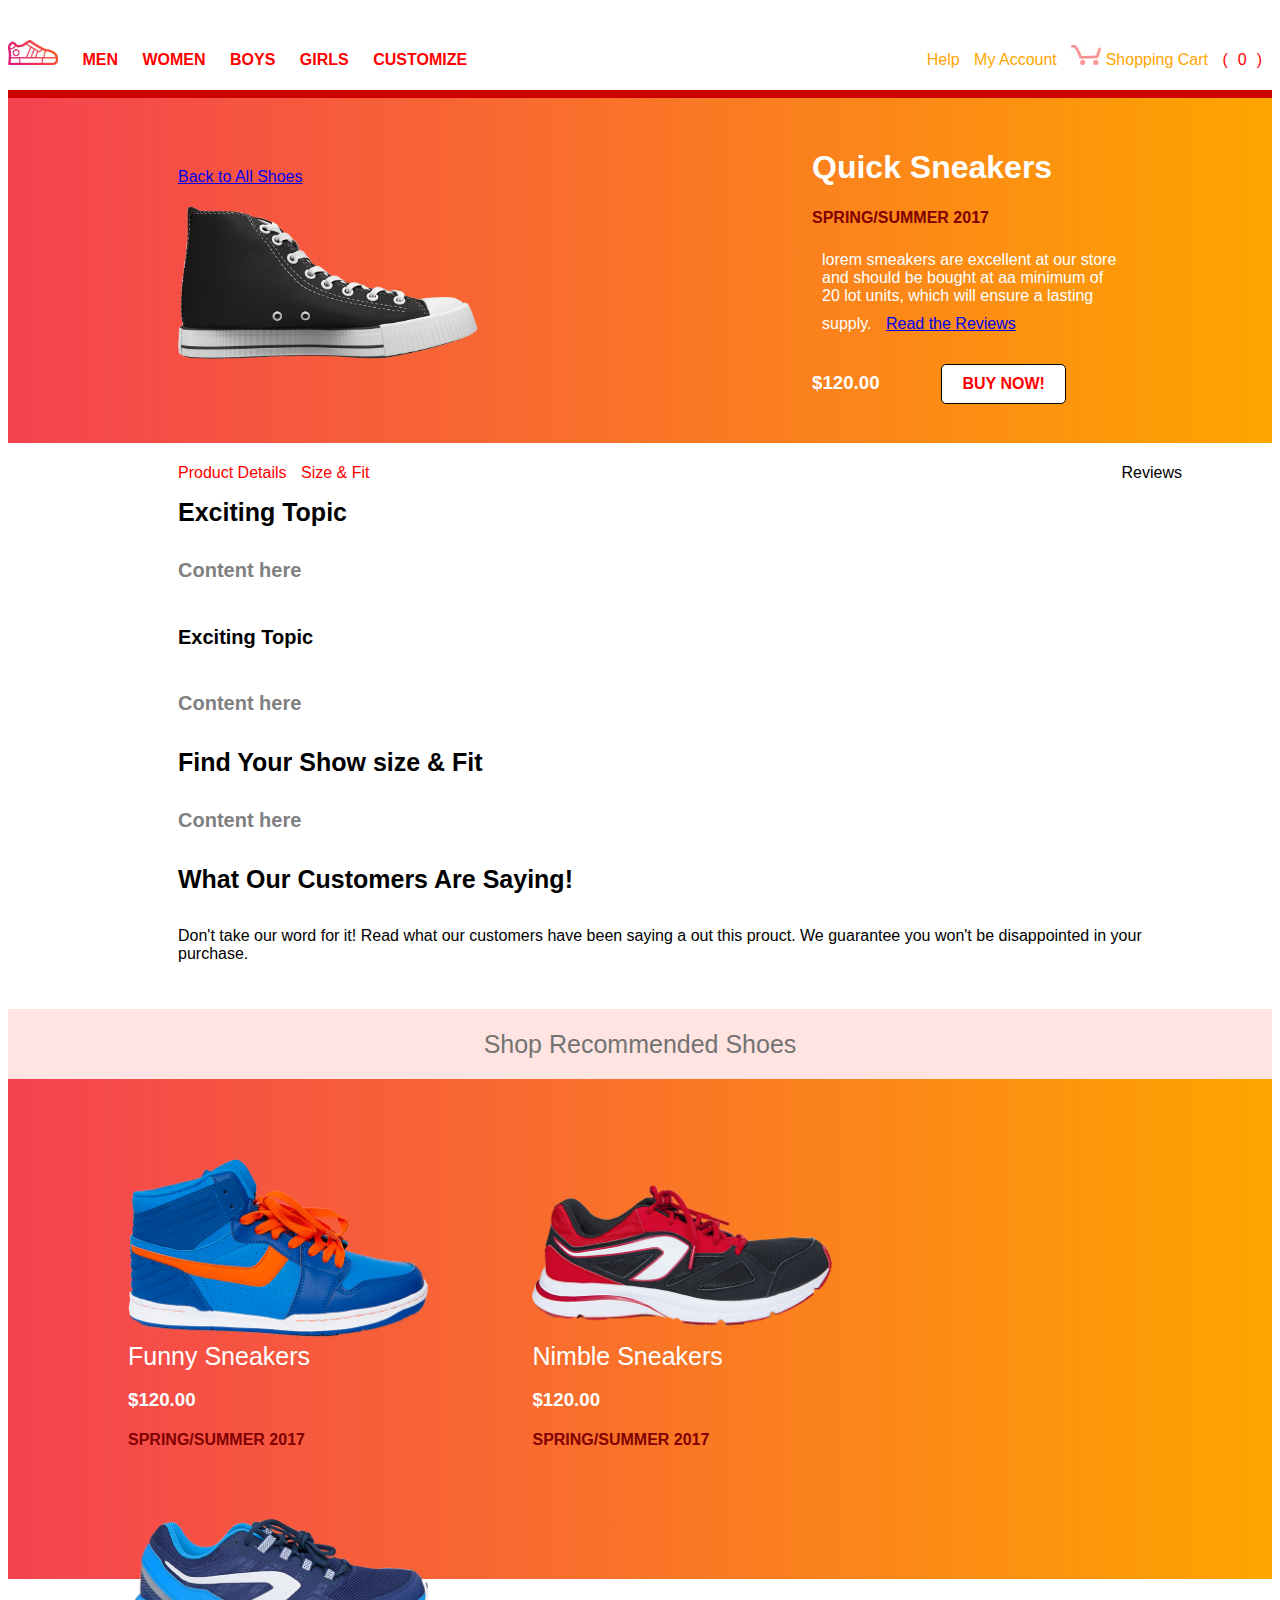
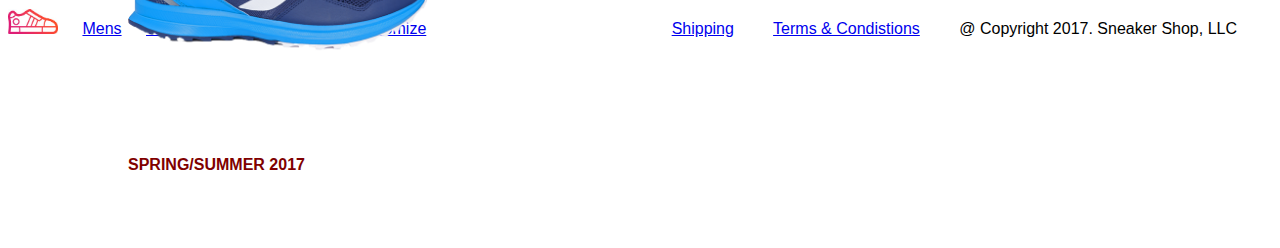
<file: Final-Project.html>
<!DOCTYPE html>
<html>

  <head>
    <meta charset="utf-8">
    <title>Final Project</title>
    <link rel="stylesheet" href="Final-Project.css"/>
    <!-- <link href="https://fonts.googlkjlkjeapis.com/css?family=Raleway" rel="stylesheet"> -->
    <link href="https://file.myfontastic.com/qgJ2FYQkhHovrFw27KogoB/icons.css" rel="stylesheet">
    <script src="https://ajax.googleapis.com/ajax/libs/jquery/3.1.1/jquery.min.js"></script>
  </head>

  <body>

<!-- HEADER     -->
    <header>
      <nav class="header">
        <div class="header-left">
          <span><img src="Images/logo.jpg" class="logo"></span>
          <span class="headerlinks"><a href="#">MEN</a></span>
          <span class="headerlinks"><a href="#">WOMEN</a></span>
          <span class="headerlinks"><a href="#">BOYS</a></span>
          <span class="headerlinks"><a href="#">GIRLS</a></span>
          <span class="headerlinks"><a href="#">CUSTOMIZE</a></span>
        </div>

        <div class="header-right">
          <span class="rheaderlinks"><a href="#">Help</a></span>
          <span class="rheaderlinks"><a href="#">My Account</a></span>
          <span class="rheaderlinks"><a href="#"><img src="Images/cart.jpg">   Shopping Cart</a></span>
          <span class="parenCount">(</span><span class="count">0</span><span>)</span>
        </div>
      </nav>
    </header>

<!-- SECTION 1 -->
    <section class="section-1">

      <div class="Box1-Content">

        <div class="left-content">
            <a class="back" href="#">Back to All Shoes</a>
          <div>
            <img src="Images/shoe1.png" class="shoe-1" alt=Image of Converse sneaker title=""/>
          </div>
        </div>

        <div class="right-content">
            <h1>Quick Sneakers</h1>
            <h2>SPRING/SUMMER 2017</h2>
            <div class="lorem">
              lorem smeakers are excellent at our store and should
              be bought at aa minimum of 20 lot units, which will ensure a lasting
              supply. <a class="read" href="#">Read the Reviews</a>
            </div>

<!--put the 120 and buy button in a separate divs and
in css write - display: inline; -->
            <div>
              <div class="price"><h3>$120.00</h3></div>
              <div class="buy-button">BUY NOW!</div>
            </div>
        </div>

    </section>


<!-- SECTION 2 -->
    <section class="section-2">

      <nav class="Product-Reviews">
        <div class="Prod">
          <span class="lefttext"><a class="prodDetails" href="#">Product Details</a></span>
          <span class="lefttext"><a class="sizeFit" href="#">Size & Fit</a></span>
        </div>

        <div class="Stars">
          <span>Reviews</span>
          <span class="icon-star"></span>
          <span class="icon-star"></span>
          <span class="icon-star"></span>
          <span class="icon-star"></span>
          <span class="icon-star-o"></span>
        </div>
      </nav>

    <div class="changingText">
      <h4>Exciting Topic</h4>
      <h5>Content here</h5>
      <h6>Exciting Topic</h6>
      <h5>Content here</h5>
      <h4>Find Your Show size & Fit</h4>
      <h5>Content here</h5>
      <h4>What Our Customers Are Saying!</h4>
      <p>
        Don't take our word for it! Read what our customers have been
        saying a out this prouct.  We guarantee you won't be disappointed
        in your purchase.
      </p>
    </div>

    </section>

<!-- SECTION 3 ------------------->
  <section class="Bar">
    Shop Recommended Shoes
  </section>

    <section class="section-3">

      <div class="Box3-Content">

        <div class="Box3-left">
            <div>
            <img src="Images/shoe2.png" class="shoe-1" alt=Image of Funny Sneakers=""/>
            </div>
            <span><h7>Funny Sneakers</h7></span>
            <span><h3>$120.00</h3></span>
            <h2>SPRING/SUMMER 2017</h2>
          </div>

          <div class="Box3-middle">
            <div>
            <img src="Images/shoe3.png" class="shoe-1" alt=Image of Nimble Sneakers=""/>
            </div>
            <h7>Nimble Sneakers</h7>
            <h3>$120.00</h3>
            <h2>SPRING/SUMMER 2017</h2>
          </div>

          <div class="Box3-right">
            <div>
            <img src="Images/shoe4.png" class="shoe-1" alt=Image of Funny Sneakers=""/>
            </div>
            <h7>Cute Sneakers</h7>
            <h3>$120.00</h3>
            <h2>SPRING/SUMMER 2017</h2>
          </div>

        </div>
    </section>
    <script src="Final-Project.js"></script>
  </body>

  <!-- FOOTER -->
  <footer>

    <div class="footer-left">
      <span><img src="Images/logo.jpg" class="logo"></span>
      <span><a href="#">Mens</a></span>
      <span><a href="#">Womens</a></span>
      <span><a href="#">Boys</a></span>
      <span><a href="#">Girls</a></span>
      <span><a href="#">Customize</a></span>
    </div>

    <div class="footer-right">
      <span><a href="#">Shipping</a></span>
      <span><a href="#">Terms & Condistions</a></span>
      <span>@ Copyright 2017. Sneaker Shop, LLC</span>
    </div>

  </footer>
</html>
</file>
<file: Final-Project.css>
body{
  font-family: 'Raleway',sans-serif;
}

/*HEADER-----------------------*/
.header {
  line-height: 60px;
  height: 60;
  display: block;
}
.header {
  margin-top: 10px;
  margin-bottom: 30px;
}

.logo {
  width: 50px;
}

.header-left {
  color: red;
  float:left;
}
.header-left span {
  padding-right: 20px;
}
.header-right {
  float: right;
  font-size: 8;
}

.header-right span {
  padding-right: 10px;
  color: red;
}

/*LINK BEHAVIOR*/


.headerlinks a {
  color: red;
  text-decoration: none;
  font-weight: bold;
}

.headerlinks a:hover {
    color: darkred;
    text-decoration: underline;
    font-weight: bolder;
}

.rheaderlinks {
  color: orange;
}

.rheaderlinks a {
  color: orange;
  text-decoration: none;
}

.rheaderlinks a:hover {
    color: green;
    text-decoration: underline;
}

.parenCount {
  padding-right: 2px;
  color: orange;
}



/*SECTION-1  -----------------------------*/
.section-1 {
  background-image: linear-gradient(to right, #f44250, orange);
  color: white;
  border-top: 8px solid #cc0000;
  margin-top: 200px;
  margin-bottom: 20px;
  padding-right: 50px;
  display: block;
  overflow: auto;
  clear: both;
}

.left-content {
  margin-top: 40px;
}

.right-content {
  float: right;
  margin-bottom: 30px;
}

.left-content, .right-content {
  display: inline-block;
  /*border: 1px solid black;*/
}
.back a {
  color: white;
  font-weight: bold;
}

.shoe-1 {
  width: 300px;
  margin-top: 20PX;
}

.lorem {
  width: 300px;
}

.read a:link {
  color: white;
  text-decoration: none;
}

.Box1-Content {
  width: 500;
  text-align: left;
  padding-top: 30px;
  padding-bottom: 30px;
  padding-left: 170px;
  padding-right: 90px;
}

.buy-button {
  color: red;
  border: 1px solid black;
  background-color: white;
  font-weight: bold;
  margin-left: 25px;
  padding-top: 10px;
  padding-bottom: 10px;
  padding-right: 20px;
  padding-left: 20px;
  border-radius: 5px;
}

.lorem, .read {
  display: inline-block;
  /*border-bottom: 1px dashed red;*/
  padding: 10px;
}

.price, .buy-button {
  display: inline-block;
  /*border: 1px solid black;*/
}

.price {
  width: 100px;
}
/*SECTION 2 -------------------------*/


.Prod {
  float:left;
}

.Prod span {
  padding-right: 10px;
}

.lefttext a:link {
  color: red;
  text-decoration: none;
}
.Stars {
  float: right;
  font-size: 8;
}


.3-left {
  float: left;
}
.3-middle {
  float: inherit;
}
.3-right {
  float: right;
}

h2 {
  color: maroon;
  font-size: 16px;
  line-height: 20px;
}

h4 {
  color: black;
  font-size: 25px;
  line-height: 30px;
}

h5 {
  color: grey;
  font-size: 20px;
  line-height: 20px;
}

h6 {
  color: black;
  font-size: 20px;
  line-height: 20px;
}

h7 {
  color: white;
  font-size: 25px;
  line-height: 30px;
  text-align: left;
}

.section-2 {
  text-align: left;
  padding-top: 1px;
  padding-bottom: 30px;
  padding-left: 170px;
  padding-right: 90px;
}


/*SECTION 3 -------------------------*/

.Bar {
  background: #ffe4e1;
  color: #737373;
  border: 1x solid black;
  /*height: 60px;*/
  font-size: 25px;
  text-align: center;
  height: 70px;
  line-height: 70px;
}


.section-3 {
  background-image: linear-gradient(to right, #f44250, orange);
  color: white;
  margin-bottom: 20px;
  padding-right: 10px;
  height: 500px;
  /*height: 600px;*/

}

.Box3-Content {
  padding-top: 60px;
  padding-bottom: 60px;
  padding-left: 120px;
  /*border:1px solid black;*/
}

.Box3-left, .Box3-middle, .Box3-right  {
  /*border: 1px solid black;*/
  display: inline-block;
  width: 400px;
}


/*FOOTER -------------------*/
.footer {
  height: 70px;
  line-height: 70px;
}

.footer-left {
  color: orange;
  float:left;
  height: 60px;
  line-height: 60px;
}
.footer-left span {
  padding-right: 20px;
}
.footer-right {
  float: right;
  font-size: 8;
  height: 60px;
  line-height: 60px;
}

/*This padding has no effect on footer-right span*/
.footer-right span {
  padding-right: 35px;
}
</file>
